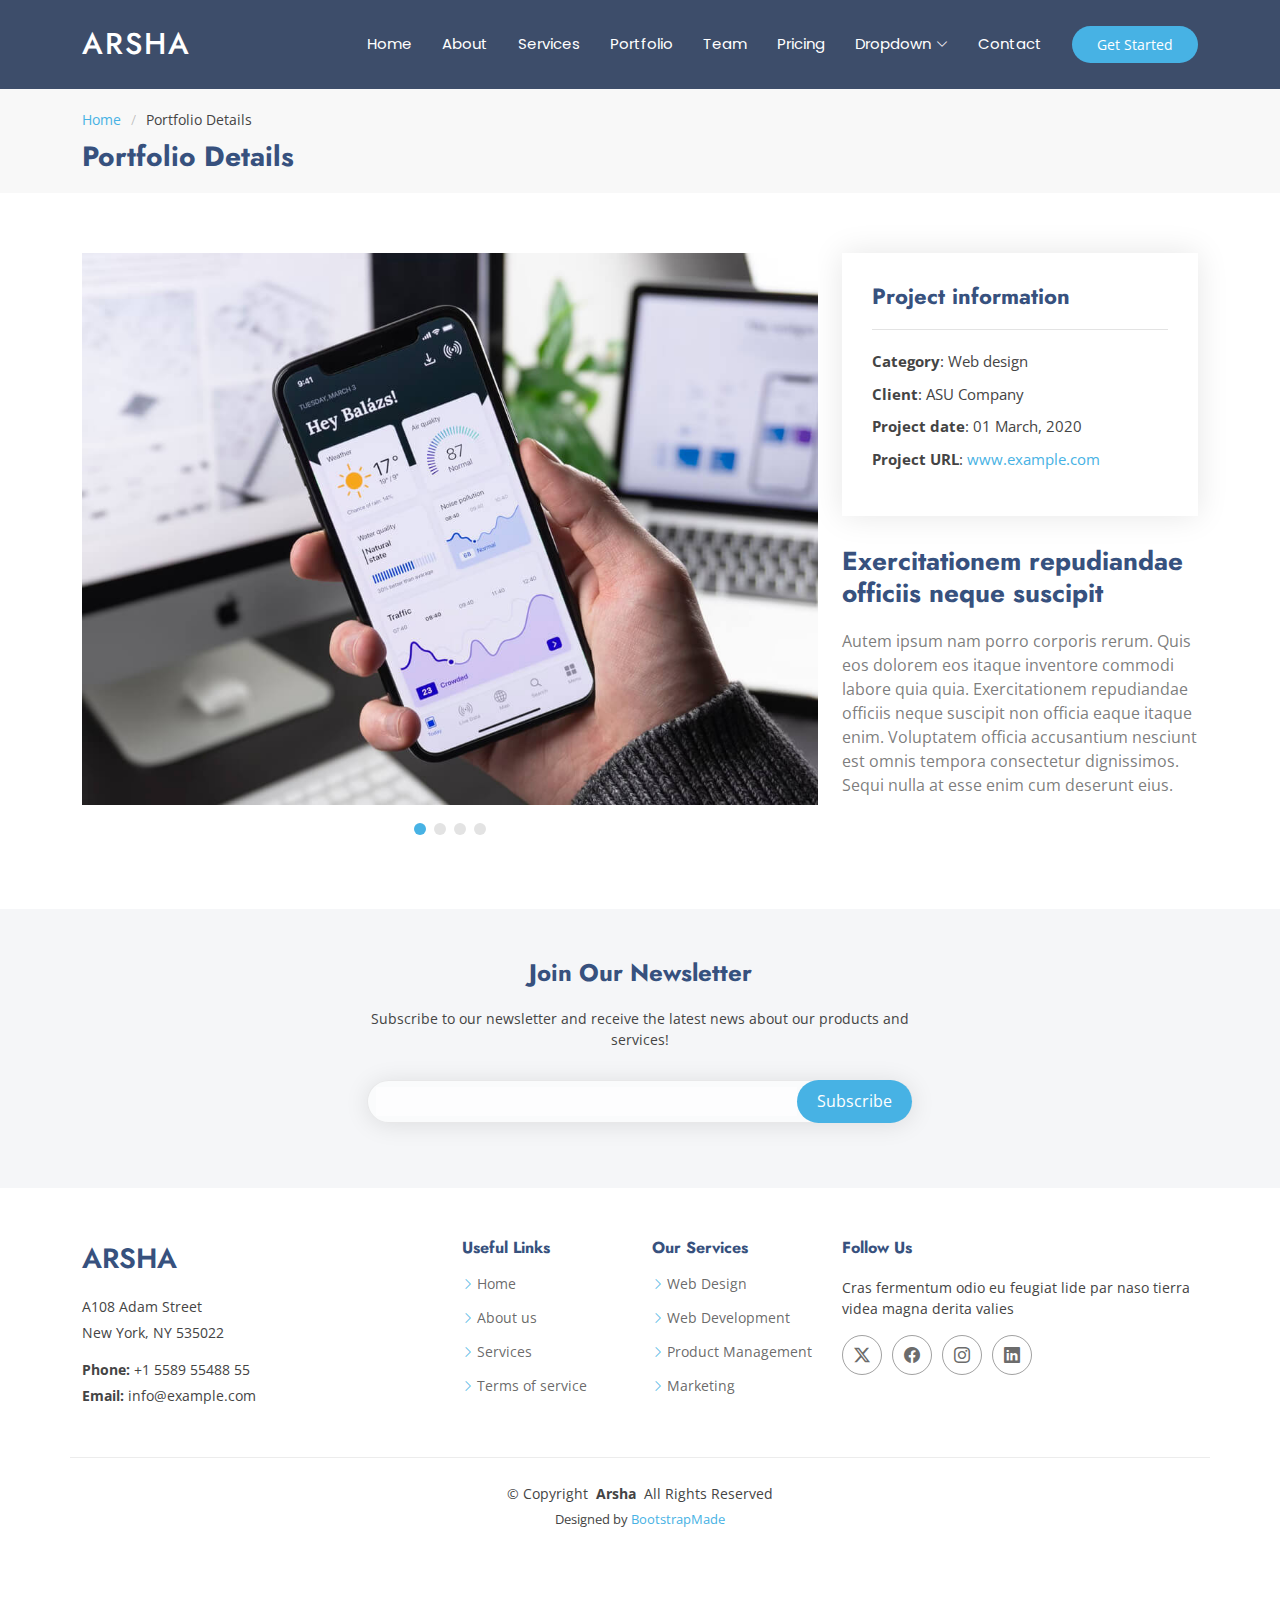
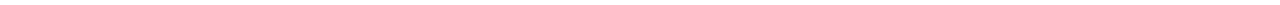
<file: portfolio-details.html>
<!DOCTYPE html>
<html lang="en">

<head>
  <meta charset="utf-8">
  <meta content="width=device-width, initial-scale=1.0" name="viewport">
  <title>Portfolio Details - Arsha Bootstrap Template</title>
  <meta name="description" content="">
  <meta name="keywords" content="">

  <!-- Favicons -->
  <link href="assets/img/favicon.png" rel="icon">
  <link href="assets/img/apple-touch-icon.png" rel="apple-touch-icon">

  <!-- Fonts -->
  <link href="https://fonts.googleapis.com" rel="preconnect">
  <link href="https://fonts.gstatic.com" rel="preconnect" crossorigin>
  <link href="https://fonts.googleapis.com/css2?family=Open+Sans:ital,wght@0,300;0,400;0,500;0,600;0,700;0,800;1,300;1,400;1,500;1,600;1,700;1,800&family=Poppins:ital,wght@0,100;0,200;0,300;0,400;0,500;0,600;0,700;0,800;0,900;1,100;1,200;1,300;1,400;1,500;1,600;1,700;1,800;1,900&family=Jost:ital,wght@0,100;0,200;0,300;0,400;0,500;0,600;0,700;0,800;0,900;1,100;1,200;1,300;1,400;1,500;1,600;1,700;1,800;1,900&display=swap" rel="stylesheet">

  <!-- Vendor CSS Files -->
  <link href="assets/vendor/bootstrap/css/bootstrap.min.css" rel="stylesheet">
  <link href="assets/vendor/bootstrap-icons/bootstrap-icons.css" rel="stylesheet">
  <link href="assets/vendor/aos/aos.css" rel="stylesheet">
  <link href="assets/vendor/glightbox/css/glightbox.min.css" rel="stylesheet">
  <link href="assets/vendor/swiper/swiper-bundle.min.css" rel="stylesheet">

  <!-- Main CSS File -->
  <link href="assets/css/main.css" rel="stylesheet">

  <!-- =======================================================
  * Template Name: Arsha
  * Template URL: https://bootstrapmade.com/arsha-free-bootstrap-html-template-corporate/
  * Updated: Aug 07 2024 with Bootstrap v5.3.3
  * Author: BootstrapMade.com
  * License: https://bootstrapmade.com/license/
  ======================================================== -->
</head>

<body class="portfolio-details-page">

  <header id="header" class="header d-flex align-items-center sticky-top">
    <div class="container-fluid container-xl position-relative d-flex align-items-center">

      <a href="index.html" class="logo d-flex align-items-center me-auto">
        <!-- Uncomment the line below if you also wish to use an image logo -->
        <!-- <img src="assets/img/logo.png" alt=""> -->
        <h1 class="sitename">Arsha</h1>
      </a>

      <nav id="navmenu" class="navmenu">
        <ul>
          <li><a href="#hero">Home</a></li>
          <li><a href="#about">About</a></li>
          <li><a href="#services">Services</a></li>
          <li><a href="#portfolio">Portfolio</a></li>
          <li><a href="#team">Team</a></li>
          <li><a href="#pricing">Pricing</a></li>
          <li class="dropdown"><a href="#"><span>Dropdown</span> <i class="bi bi-chevron-down toggle-dropdown"></i></a>
            <ul>
              <li><a href="#">Dropdown 1</a></li>
              <li class="dropdown"><a href="#"><span>Deep Dropdown</span> <i class="bi bi-chevron-down toggle-dropdown"></i></a>
                <ul>
                  <li><a href="#">Deep Dropdown 1</a></li>
                  <li><a href="#">Deep Dropdown 2</a></li>
                  <li><a href="#">Deep Dropdown 3</a></li>
                  <li><a href="#">Deep Dropdown 4</a></li>
                  <li><a href="#">Deep Dropdown 5</a></li>
                </ul>
              </li>
              <li><a href="#">Dropdown 2</a></li>
              <li><a href="#">Dropdown 3</a></li>
              <li><a href="#">Dropdown 4</a></li>
            </ul>
          </li>
          <li><a href="#contact">Contact</a></li>
        </ul>
        <i class="mobile-nav-toggle d-xl-none bi bi-list"></i>
      </nav>

      <a class="btn-getstarted" href="#about">Get Started</a>

    </div>
  </header>

  <main class="main">

    <!-- Page Title -->
    <div class="page-title" data-aos="fade">
      <div class="container">
        <nav class="breadcrumbs">
          <ol>
            <li><a href="index.html">Home</a></li>
            <li class="current">Portfolio Details</li>
          </ol>
        </nav>
        <h1>Portfolio Details</h1>
      </div>
    </div><!-- End Page Title -->

    <!-- Portfolio Details Section -->
    <section id="portfolio-details" class="portfolio-details section">

      <div class="container" data-aos="fade-up" data-aos-delay="100">

        <div class="row gy-4">

          <div class="col-lg-8">
            <div class="portfolio-details-slider swiper init-swiper">

              <script type="application/json" class="swiper-config">
                {
                  "loop": true,
                  "speed": 600,
                  "autoplay": {
                    "delay": 5000
                  },
                  "slidesPerView": "auto",
                  "pagination": {
                    "el": ".swiper-pagination",
                    "type": "bullets",
                    "clickable": true
                  }
                }
              </script>

              <div class="swiper-wrapper align-items-center">

                <div class="swiper-slide">
                  <img src="assets/img/portfolio/app-1.jpg" alt="">
                </div>

                <div class="swiper-slide">
                  <img src="assets/img/portfolio/product-1.jpg" alt="">
                </div>

                <div class="swiper-slide">
                  <img src="assets/img/portfolio/branding-1.jpg" alt="">
                </div>

                <div class="swiper-slide">
                  <img src="assets/img/portfolio/books-1.jpg" alt="">
                </div>

              </div>
              <div class="swiper-pagination"></div>
            </div>
          </div>

          <div class="col-lg-4">
            <div class="portfolio-info" data-aos="fade-up" data-aos-delay="200">
              <h3>Project information</h3>
              <ul>
                <li><strong>Category</strong>: Web design</li>
                <li><strong>Client</strong>: ASU Company</li>
                <li><strong>Project date</strong>: 01 March, 2020</li>
                <li><strong>Project URL</strong>: <a href="#">www.example.com</a></li>
              </ul>
            </div>
            <div class="portfolio-description" data-aos="fade-up" data-aos-delay="300">
              <h2>Exercitationem repudiandae officiis neque suscipit</h2>
              <p>
                Autem ipsum nam porro corporis rerum. Quis eos dolorem eos itaque inventore commodi labore quia quia. Exercitationem repudiandae officiis neque suscipit non officia eaque itaque enim. Voluptatem officia accusantium nesciunt est omnis tempora consectetur dignissimos. Sequi nulla at esse enim cum deserunt eius.
              </p>
            </div>
          </div>

        </div>

      </div>

    </section><!-- /Portfolio Details Section -->

  </main>

  <footer id="footer" class="footer">

    <div class="footer-newsletter">
      <div class="container">
        <div class="row justify-content-center text-center">
          <div class="col-lg-6">
            <h4>Join Our Newsletter</h4>
            <p>Subscribe to our newsletter and receive the latest news about our products and services!</p>
            <form action="forms/newsletter.php" method="post" class="php-email-form">
              <div class="newsletter-form"><input type="email" name="email"><input type="submit" value="Subscribe"></div>
              <div class="loading">Loading</div>
              <div class="error-message"></div>
              <div class="sent-message">Your subscription request has been sent. Thank you!</div>
            </form>
          </div>
        </div>
      </div>
    </div>

    <div class="container footer-top">
      <div class="row gy-4">
        <div class="col-lg-4 col-md-6 footer-about">
          <a href="index.html" class="d-flex align-items-center">
            <span class="sitename">Arsha</span>
          </a>
          <div class="footer-contact pt-3">
            <p>A108 Adam Street</p>
            <p>New York, NY 535022</p>
            <p class="mt-3"><strong>Phone:</strong> <span>+1 5589 55488 55</span></p>
            <p><strong>Email:</strong> <span>info@example.com</span></p>
          </div>
        </div>

        <div class="col-lg-2 col-md-3 footer-links">
          <h4>Useful Links</h4>
          <ul>
            <li><i class="bi bi-chevron-right"></i> <a href="#">Home</a></li>
            <li><i class="bi bi-chevron-right"></i> <a href="#">About us</a></li>
            <li><i class="bi bi-chevron-right"></i> <a href="#">Services</a></li>
            <li><i class="bi bi-chevron-right"></i> <a href="#">Terms of service</a></li>
          </ul>
        </div>

        <div class="col-lg-2 col-md-3 footer-links">
          <h4>Our Services</h4>
          <ul>
            <li><i class="bi bi-chevron-right"></i> <a href="#">Web Design</a></li>
            <li><i class="bi bi-chevron-right"></i> <a href="#">Web Development</a></li>
            <li><i class="bi bi-chevron-right"></i> <a href="#">Product Management</a></li>
            <li><i class="bi bi-chevron-right"></i> <a href="#">Marketing</a></li>
          </ul>
        </div>

        <div class="col-lg-4 col-md-12">
          <h4>Follow Us</h4>
          <p>Cras fermentum odio eu feugiat lide par naso tierra videa magna derita valies</p>
          <div class="social-links d-flex">
            <a href=""><i class="bi bi-twitter-x"></i></a>
            <a href=""><i class="bi bi-facebook"></i></a>
            <a href=""><i class="bi bi-instagram"></i></a>
            <a href=""><i class="bi bi-linkedin"></i></a>
          </div>
        </div>

      </div>
    </div>

    <div class="container copyright text-center mt-4">
      <p>© <span>Copyright</span> <strong class="px-1 sitename">Arsha</strong> <span>All Rights Reserved</span></p>
      <div class="credits">
        <!-- All the links in the footer should remain intact. -->
        <!-- You can delete the links only if you've purchased the pro version. -->
        <!-- Licensing information: https://bootstrapmade.com/license/ -->
        <!-- Purchase the pro version with working PHP/AJAX contact form: [buy-url] -->
        Designed by <a href="https://bootstrapmade.com/">BootstrapMade</a>
      </div>
    </div>

  </footer>

  <!-- Scroll Top -->
  <a href="#" id="scroll-top" class="scroll-top d-flex align-items-center justify-content-center"><i class="bi bi-arrow-up-short"></i></a>

  <!-- Preloader -->
  <div id="preloader"></div>

  <!-- Vendor JS Files -->
  <script src="assets/vendor/bootstrap/js/bootstrap.bundle.min.js"></script>
  <script src="assets/vendor/php-email-form/validate.js"></script>
  <script src="assets/vendor/aos/aos.js"></script>
  <script src="assets/vendor/glightbox/js/glightbox.min.js"></script>
  <script src="assets/vendor/swiper/swiper-bundle.min.js"></script>
  <script src="assets/vendor/waypoints/noframework.waypoints.js"></script>
  <script src="assets/vendor/imagesloaded/imagesloaded.pkgd.min.js"></script>
  <script src="assets/vendor/isotope-layout/isotope.pkgd.min.js"></script>

  <!-- Main JS File -->
  <script src="assets/js/main.js"></script>

</body>

</html>
</file>
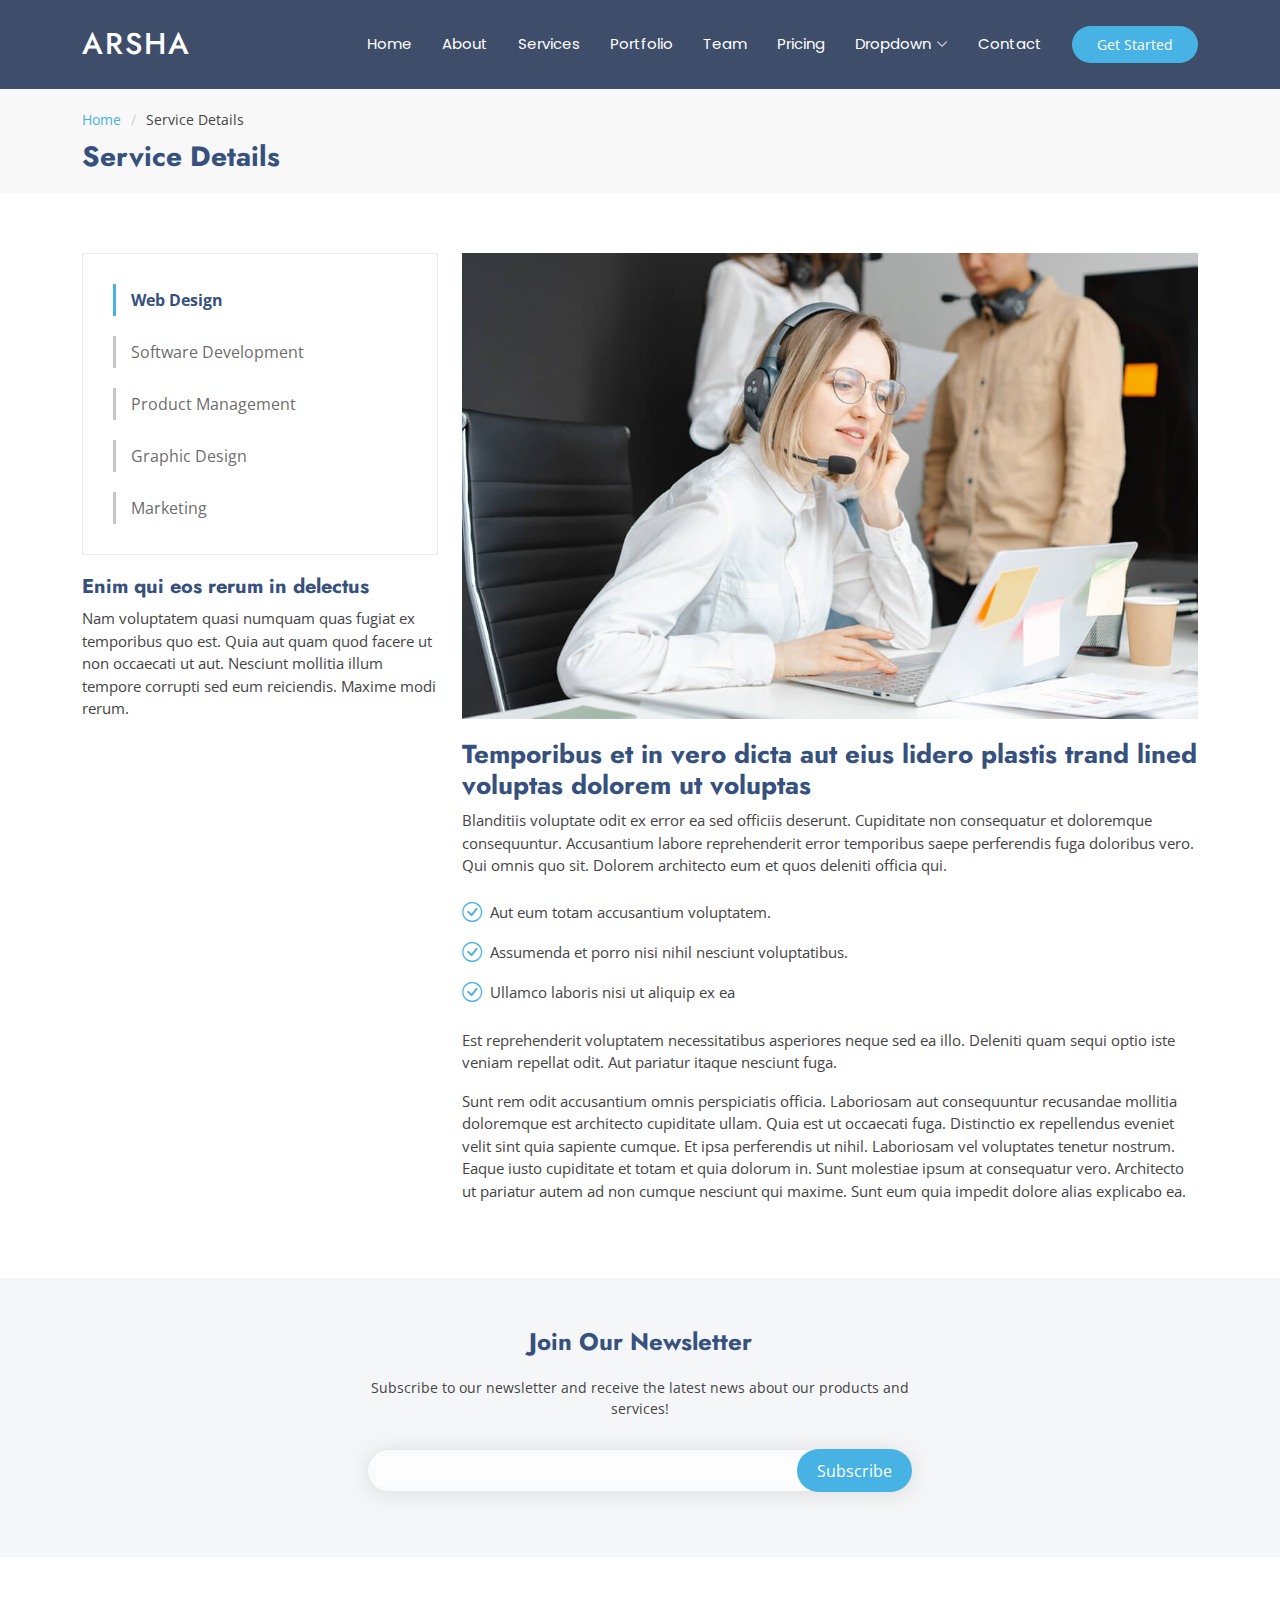
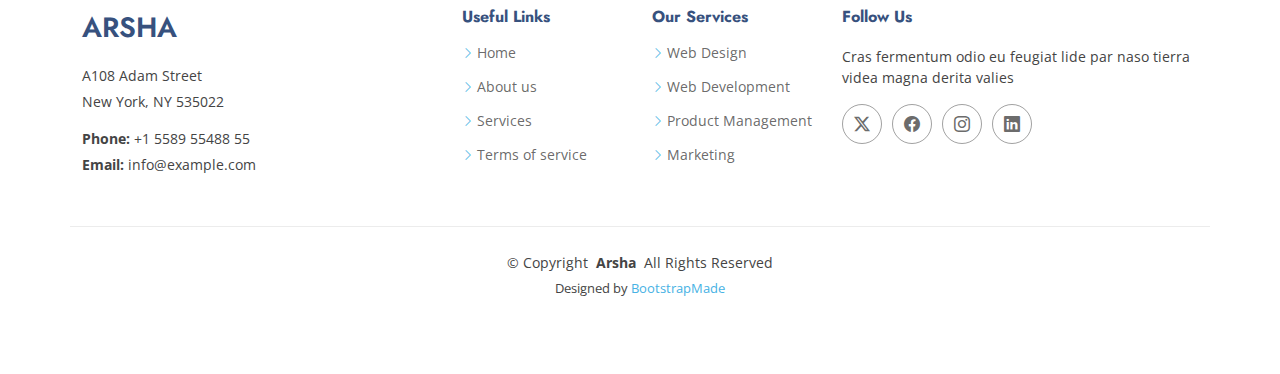
<file: service-details.html>
<!DOCTYPE html>
<html lang="en">

<head>
  <meta charset="utf-8">
  <meta content="width=device-width, initial-scale=1.0" name="viewport">
  <title>Service Details - Arsha Bootstrap Template</title>
  <meta name="description" content="">
  <meta name="keywords" content="">

  <!-- Favicons -->
  <link href="assets/img/favicon.png" rel="icon">
  <link href="assets/img/apple-touch-icon.png" rel="apple-touch-icon">

  <!-- Fonts -->
  <link href="https://fonts.googleapis.com" rel="preconnect">
  <link href="https://fonts.gstatic.com" rel="preconnect" crossorigin>
  <link href="https://fonts.googleapis.com/css2?family=Open+Sans:ital,wght@0,300;0,400;0,500;0,600;0,700;0,800;1,300;1,400;1,500;1,600;1,700;1,800&family=Poppins:ital,wght@0,100;0,200;0,300;0,400;0,500;0,600;0,700;0,800;0,900;1,100;1,200;1,300;1,400;1,500;1,600;1,700;1,800;1,900&family=Jost:ital,wght@0,100;0,200;0,300;0,400;0,500;0,600;0,700;0,800;0,900;1,100;1,200;1,300;1,400;1,500;1,600;1,700;1,800;1,900&display=swap" rel="stylesheet">

  <!-- Vendor CSS Files -->
  <link href="assets/vendor/bootstrap/css/bootstrap.min.css" rel="stylesheet">
  <link href="assets/vendor/bootstrap-icons/bootstrap-icons.css" rel="stylesheet">
  <link href="assets/vendor/aos/aos.css" rel="stylesheet">
  <link href="assets/vendor/glightbox/css/glightbox.min.css" rel="stylesheet">
  <link href="assets/vendor/swiper/swiper-bundle.min.css" rel="stylesheet">

  <!-- Main CSS File -->
  <link href="assets/css/main.css" rel="stylesheet">

  <!-- =======================================================
  * Template Name: Arsha
  * Template URL: https://bootstrapmade.com/arsha-free-bootstrap-html-template-corporate/
  * Updated: Aug 07 2024 with Bootstrap v5.3.3
  * Author: BootstrapMade.com
  * License: https://bootstrapmade.com/license/
  ======================================================== -->
</head>

<body class="service-details-page">

  <header id="header" class="header d-flex align-items-center sticky-top">
    <div class="container-fluid container-xl position-relative d-flex align-items-center">

      <a href="index.html" class="logo d-flex align-items-center me-auto">
        <!-- Uncomment the line below if you also wish to use an image logo -->
        <!-- <img src="assets/img/logo.png" alt=""> -->
        <h1 class="sitename">Arsha</h1>
      </a>

      <nav id="navmenu" class="navmenu">
        <ul>
          <li><a href="#hero">Home</a></li>
          <li><a href="#about">About</a></li>
          <li><a href="#services">Services</a></li>
          <li><a href="#portfolio">Portfolio</a></li>
          <li><a href="#team">Team</a></li>
          <li><a href="#pricing">Pricing</a></li>
          <li class="dropdown"><a href="#"><span>Dropdown</span> <i class="bi bi-chevron-down toggle-dropdown"></i></a>
            <ul>
              <li><a href="#">Dropdown 1</a></li>
              <li class="dropdown"><a href="#"><span>Deep Dropdown</span> <i class="bi bi-chevron-down toggle-dropdown"></i></a>
                <ul>
                  <li><a href="#">Deep Dropdown 1</a></li>
                  <li><a href="#">Deep Dropdown 2</a></li>
                  <li><a href="#">Deep Dropdown 3</a></li>
                  <li><a href="#">Deep Dropdown 4</a></li>
                  <li><a href="#">Deep Dropdown 5</a></li>
                </ul>
              </li>
              <li><a href="#">Dropdown 2</a></li>
              <li><a href="#">Dropdown 3</a></li>
              <li><a href="#">Dropdown 4</a></li>
            </ul>
          </li>
          <li><a href="#contact">Contact</a></li>
        </ul>
        <i class="mobile-nav-toggle d-xl-none bi bi-list"></i>
      </nav>

      <a class="btn-getstarted" href="#about">Get Started</a>

    </div>
  </header>

  <main class="main">

    <!-- Page Title -->
    <div class="page-title" data-aos="fade">
      <div class="container">
        <nav class="breadcrumbs">
          <ol>
            <li><a href="index.html">Home</a></li>
            <li class="current">Service Details</li>
          </ol>
        </nav>
        <h1>Service Details</h1>
      </div>
    </div><!-- End Page Title -->

    <!-- Service Details Section -->
    <section id="service-details" class="service-details section">

      <div class="container">

        <div class="row gy-4">

          <div class="col-lg-4" data-aos="fade-up" data-aos-delay="100">
            <div class="services-list">
              <a href="#" class="active">Web Design</a>
              <a href="#">Software Development</a>
              <a href="#">Product Management</a>
              <a href="#">Graphic Design</a>
              <a href="#">Marketing</a>
            </div>

            <h4>Enim qui eos rerum in delectus</h4>
            <p>Nam voluptatem quasi numquam quas fugiat ex temporibus quo est. Quia aut quam quod facere ut non occaecati ut aut. Nesciunt mollitia illum tempore corrupti sed eum reiciendis. Maxime modi rerum.</p>
          </div>

          <div class="col-lg-8" data-aos="fade-up" data-aos-delay="200">
            <img src="assets/img/services.jpg" alt="" class="img-fluid services-img">
            <h3>Temporibus et in vero dicta aut eius lidero plastis trand lined voluptas dolorem ut voluptas</h3>
            <p>
              Blanditiis voluptate odit ex error ea sed officiis deserunt. Cupiditate non consequatur et doloremque consequuntur. Accusantium labore reprehenderit error temporibus saepe perferendis fuga doloribus vero. Qui omnis quo sit. Dolorem architecto eum et quos deleniti officia qui.
            </p>
            <ul>
              <li><i class="bi bi-check-circle"></i> <span>Aut eum totam accusantium voluptatem.</span></li>
              <li><i class="bi bi-check-circle"></i> <span>Assumenda et porro nisi nihil nesciunt voluptatibus.</span></li>
              <li><i class="bi bi-check-circle"></i> <span>Ullamco laboris nisi ut aliquip ex ea</span></li>
            </ul>
            <p>
              Est reprehenderit voluptatem necessitatibus asperiores neque sed ea illo. Deleniti quam sequi optio iste veniam repellat odit. Aut pariatur itaque nesciunt fuga.
            </p>
            <p>
              Sunt rem odit accusantium omnis perspiciatis officia. Laboriosam aut consequuntur recusandae mollitia doloremque est architecto cupiditate ullam. Quia est ut occaecati fuga. Distinctio ex repellendus eveniet velit sint quia sapiente cumque. Et ipsa perferendis ut nihil. Laboriosam vel voluptates tenetur nostrum. Eaque iusto cupiditate et totam et quia dolorum in. Sunt molestiae ipsum at consequatur vero. Architecto ut pariatur autem ad non cumque nesciunt qui maxime. Sunt eum quia impedit dolore alias explicabo ea.
            </p>
          </div>

        </div>

      </div>

    </section><!-- /Service Details Section -->

  </main>

  <footer id="footer" class="footer">

    <div class="footer-newsletter">
      <div class="container">
        <div class="row justify-content-center text-center">
          <div class="col-lg-6">
            <h4>Join Our Newsletter</h4>
            <p>Subscribe to our newsletter and receive the latest news about our products and services!</p>
            <form action="forms/newsletter.php" method="post" class="php-email-form">
              <div class="newsletter-form"><input type="email" name="email"><input type="submit" value="Subscribe"></div>
              <div class="loading">Loading</div>
              <div class="error-message"></div>
              <div class="sent-message">Your subscription request has been sent. Thank you!</div>
            </form>
          </div>
        </div>
      </div>
    </div>

    <div class="container footer-top">
      <div class="row gy-4">
        <div class="col-lg-4 col-md-6 footer-about">
          <a href="index.html" class="d-flex align-items-center">
            <span class="sitename">Arsha</span>
          </a>
          <div class="footer-contact pt-3">
            <p>A108 Adam Street</p>
            <p>New York, NY 535022</p>
            <p class="mt-3"><strong>Phone:</strong> <span>+1 5589 55488 55</span></p>
            <p><strong>Email:</strong> <span>info@example.com</span></p>
          </div>
        </div>

        <div class="col-lg-2 col-md-3 footer-links">
          <h4>Useful Links</h4>
          <ul>
            <li><i class="bi bi-chevron-right"></i> <a href="#">Home</a></li>
            <li><i class="bi bi-chevron-right"></i> <a href="#">About us</a></li>
            <li><i class="bi bi-chevron-right"></i> <a href="#">Services</a></li>
            <li><i class="bi bi-chevron-right"></i> <a href="#">Terms of service</a></li>
          </ul>
        </div>

        <div class="col-lg-2 col-md-3 footer-links">
          <h4>Our Services</h4>
          <ul>
            <li><i class="bi bi-chevron-right"></i> <a href="#">Web Design</a></li>
            <li><i class="bi bi-chevron-right"></i> <a href="#">Web Development</a></li>
            <li><i class="bi bi-chevron-right"></i> <a href="#">Product Management</a></li>
            <li><i class="bi bi-chevron-right"></i> <a href="#">Marketing</a></li>
          </ul>
        </div>

        <div class="col-lg-4 col-md-12">
          <h4>Follow Us</h4>
          <p>Cras fermentum odio eu feugiat lide par naso tierra videa magna derita valies</p>
          <div class="social-links d-flex">
            <a href=""><i class="bi bi-twitter-x"></i></a>
            <a href=""><i class="bi bi-facebook"></i></a>
            <a href=""><i class="bi bi-instagram"></i></a>
            <a href=""><i class="bi bi-linkedin"></i></a>
          </div>
        </div>

      </div>
    </div>

    <div class="container copyright text-center mt-4">
      <p>© <span>Copyright</span> <strong class="px-1 sitename">Arsha</strong> <span>All Rights Reserved</span></p>
      <div class="credits">
        <!-- All the links in the footer should remain intact. -->
        <!-- You can delete the links only if you've purchased the pro version. -->
        <!-- Licensing information: https://bootstrapmade.com/license/ -->
        <!-- Purchase the pro version with working PHP/AJAX contact form: [buy-url] -->
        Designed by <a href="https://bootstrapmade.com/">BootstrapMade</a>
      </div>
    </div>

  </footer>

  <!-- Scroll Top -->
  <a href="#" id="scroll-top" class="scroll-top d-flex align-items-center justify-content-center"><i class="bi bi-arrow-up-short"></i></a>

  <!-- Preloader -->
  <div id="preloader"></div>

  <!-- Vendor JS Files -->
  <script src="assets/vendor/bootstrap/js/bootstrap.bundle.min.js"></script>
  <script src="assets/vendor/php-email-form/validate.js"></script>
  <script src="assets/vendor/aos/aos.js"></script>
  <script src="assets/vendor/glightbox/js/glightbox.min.js"></script>
  <script src="assets/vendor/swiper/swiper-bundle.min.js"></script>
  <script src="assets/vendor/waypoints/noframework.waypoints.js"></script>
  <script src="assets/vendor/imagesloaded/imagesloaded.pkgd.min.js"></script>
  <script src="assets/vendor/isotope-layout/isotope.pkgd.min.js"></script>

  <!-- Main JS File -->
  <script src="assets/js/main.js"></script>

</body>

</html>
</file>
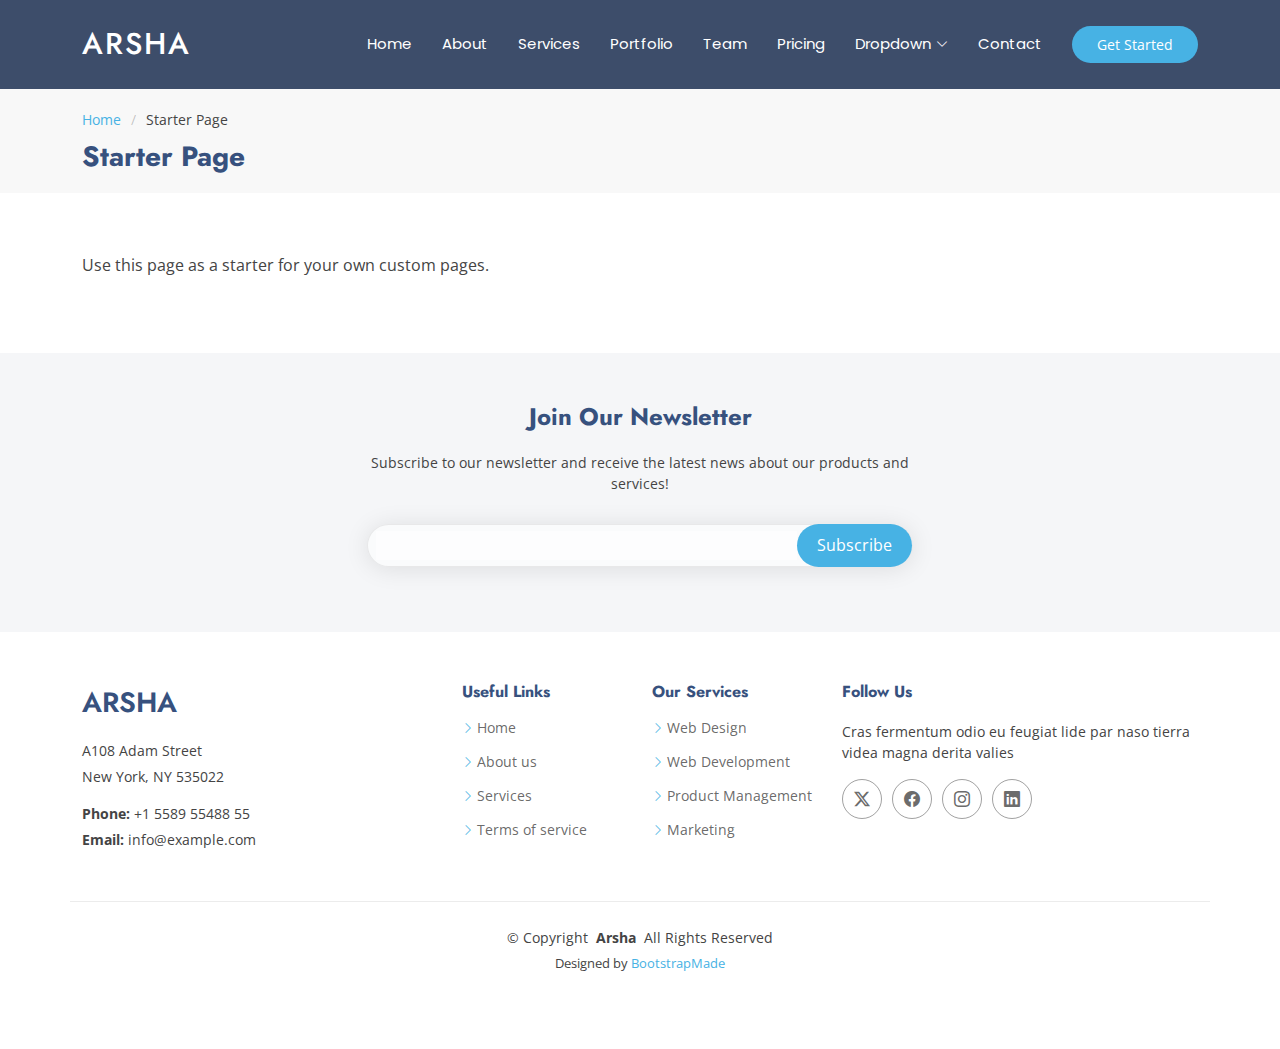
<file: starter-page.html>
<!DOCTYPE html>
<html lang="en">

<head>
  <meta charset="utf-8">
  <meta content="width=device-width, initial-scale=1.0" name="viewport">
  <title>Starter Page - Arsha Bootstrap Template</title>
  <meta name="description" content="">
  <meta name="keywords" content="">

  <!-- Favicons -->
  <link href="assets/img/favicon.png" rel="icon">
  <link href="assets/img/apple-touch-icon.png" rel="apple-touch-icon">

  <!-- Fonts -->
  <link href="https://fonts.googleapis.com" rel="preconnect">
  <link href="https://fonts.gstatic.com" rel="preconnect" crossorigin>
  <link href="https://fonts.googleapis.com/css2?family=Open+Sans:ital,wght@0,300;0,400;0,500;0,600;0,700;0,800;1,300;1,400;1,500;1,600;1,700;1,800&family=Poppins:ital,wght@0,100;0,200;0,300;0,400;0,500;0,600;0,700;0,800;0,900;1,100;1,200;1,300;1,400;1,500;1,600;1,700;1,800;1,900&family=Jost:ital,wght@0,100;0,200;0,300;0,400;0,500;0,600;0,700;0,800;0,900;1,100;1,200;1,300;1,400;1,500;1,600;1,700;1,800;1,900&display=swap" rel="stylesheet">

  <!-- Vendor CSS Files -->
  <link href="assets/vendor/bootstrap/css/bootstrap.min.css" rel="stylesheet">
  <link href="assets/vendor/bootstrap-icons/bootstrap-icons.css" rel="stylesheet">
  <link href="assets/vendor/aos/aos.css" rel="stylesheet">
  <link href="assets/vendor/glightbox/css/glightbox.min.css" rel="stylesheet">
  <link href="assets/vendor/swiper/swiper-bundle.min.css" rel="stylesheet">

  <!-- Main CSS File -->
  <link href="assets/css/main.css" rel="stylesheet">

  <!-- =======================================================
  * Template Name: Arsha
  * Template URL: https://bootstrapmade.com/arsha-free-bootstrap-html-template-corporate/
  * Updated: Aug 07 2024 with Bootstrap v5.3.3
  * Author: BootstrapMade.com
  * License: https://bootstrapmade.com/license/
  ======================================================== -->
</head>

<body class="starter-page-page">

  <header id="header" class="header d-flex align-items-center sticky-top">
    <div class="container-fluid container-xl position-relative d-flex align-items-center">

      <a href="index.html" class="logo d-flex align-items-center me-auto">
        <!-- Uncomment the line below if you also wish to use an image logo -->
        <!-- <img src="assets/img/logo.png" alt=""> -->
        <h1 class="sitename">Arsha</h1>
      </a>

      <nav id="navmenu" class="navmenu">
        <ul>
          <li><a href="#hero">Home</a></li>
          <li><a href="#about">About</a></li>
          <li><a href="#services">Services</a></li>
          <li><a href="#portfolio">Portfolio</a></li>
          <li><a href="#team">Team</a></li>
          <li><a href="#pricing">Pricing</a></li>
          <li class="dropdown"><a href="#"><span>Dropdown</span> <i class="bi bi-chevron-down toggle-dropdown"></i></a>
            <ul>
              <li><a href="#">Dropdown 1</a></li>
              <li class="dropdown"><a href="#"><span>Deep Dropdown</span> <i class="bi bi-chevron-down toggle-dropdown"></i></a>
                <ul>
                  <li><a href="#">Deep Dropdown 1</a></li>
                  <li><a href="#">Deep Dropdown 2</a></li>
                  <li><a href="#">Deep Dropdown 3</a></li>
                  <li><a href="#">Deep Dropdown 4</a></li>
                  <li><a href="#">Deep Dropdown 5</a></li>
                </ul>
              </li>
              <li><a href="#">Dropdown 2</a></li>
              <li><a href="#">Dropdown 3</a></li>
              <li><a href="#">Dropdown 4</a></li>
            </ul>
          </li>
          <li><a href="#contact">Contact</a></li>
        </ul>
        <i class="mobile-nav-toggle d-xl-none bi bi-list"></i>
      </nav>

      <a class="btn-getstarted" href="#about">Get Started</a>

    </div>
  </header>

  <main class="main">

    <!-- Page Title -->
    <div class="page-title" data-aos="fade">
      <div class="container">
        <nav class="breadcrumbs">
          <ol>
            <li><a href="index.html">Home</a></li>
            <li class="current">Starter Page</li>
          </ol>
        </nav>
        <h1>Starter Page</h1>
      </div>
    </div><!-- End Page Title -->

    <!-- Starter Section Section -->
    <section id="starter-section" class="starter-section section">

      <div class="container" data-aos="fade-up">
        <p>Use this page as a starter for your own custom pages.</p>
      </div>

    </section><!-- /Starter Section Section -->

  </main>

  <footer id="footer" class="footer">

    <div class="footer-newsletter">
      <div class="container">
        <div class="row justify-content-center text-center">
          <div class="col-lg-6">
            <h4>Join Our Newsletter</h4>
            <p>Subscribe to our newsletter and receive the latest news about our products and services!</p>
            <form action="forms/newsletter.php" method="post" class="php-email-form">
              <div class="newsletter-form"><input type="email" name="email"><input type="submit" value="Subscribe"></div>
              <div class="loading">Loading</div>
              <div class="error-message"></div>
              <div class="sent-message">Your subscription request has been sent. Thank you!</div>
            </form>
          </div>
        </div>
      </div>
    </div>

    <div class="container footer-top">
      <div class="row gy-4">
        <div class="col-lg-4 col-md-6 footer-about">
          <a href="index.html" class="d-flex align-items-center">
            <span class="sitename">Arsha</span>
          </a>
          <div class="footer-contact pt-3">
            <p>A108 Adam Street</p>
            <p>New York, NY 535022</p>
            <p class="mt-3"><strong>Phone:</strong> <span>+1 5589 55488 55</span></p>
            <p><strong>Email:</strong> <span>info@example.com</span></p>
          </div>
        </div>

        <div class="col-lg-2 col-md-3 footer-links">
          <h4>Useful Links</h4>
          <ul>
            <li><i class="bi bi-chevron-right"></i> <a href="#">Home</a></li>
            <li><i class="bi bi-chevron-right"></i> <a href="#">About us</a></li>
            <li><i class="bi bi-chevron-right"></i> <a href="#">Services</a></li>
            <li><i class="bi bi-chevron-right"></i> <a href="#">Terms of service</a></li>
          </ul>
        </div>

        <div class="col-lg-2 col-md-3 footer-links">
          <h4>Our Services</h4>
          <ul>
            <li><i class="bi bi-chevron-right"></i> <a href="#">Web Design</a></li>
            <li><i class="bi bi-chevron-right"></i> <a href="#">Web Development</a></li>
            <li><i class="bi bi-chevron-right"></i> <a href="#">Product Management</a></li>
            <li><i class="bi bi-chevron-right"></i> <a href="#">Marketing</a></li>
          </ul>
        </div>

        <div class="col-lg-4 col-md-12">
          <h4>Follow Us</h4>
          <p>Cras fermentum odio eu feugiat lide par naso tierra videa magna derita valies</p>
          <div class="social-links d-flex">
            <a href=""><i class="bi bi-twitter-x"></i></a>
            <a href=""><i class="bi bi-facebook"></i></a>
            <a href=""><i class="bi bi-instagram"></i></a>
            <a href=""><i class="bi bi-linkedin"></i></a>
          </div>
        </div>

      </div>
    </div>

    <div class="container copyright text-center mt-4">
      <p>© <span>Copyright</span> <strong class="px-1 sitename">Arsha</strong> <span>All Rights Reserved</span></p>
      <div class="credits">
        <!-- All the links in the footer should remain intact. -->
        <!-- You can delete the links only if you've purchased the pro version. -->
        <!-- Licensing information: https://bootstrapmade.com/license/ -->
        <!-- Purchase the pro version with working PHP/AJAX contact form: [buy-url] -->
        Designed by <a href="https://bootstrapmade.com/">BootstrapMade</a>
      </div>
    </div>

  </footer>

  <!-- Scroll Top -->
  <a href="#" id="scroll-top" class="scroll-top d-flex align-items-center justify-content-center"><i class="bi bi-arrow-up-short"></i></a>

  <!-- Preloader -->
  <div id="preloader"></div>

  <!-- Vendor JS Files -->
  <script src="assets/vendor/bootstrap/js/bootstrap.bundle.min.js"></script>
  <script src="assets/vendor/php-email-form/validate.js"></script>
  <script src="assets/vendor/aos/aos.js"></script>
  <script src="assets/vendor/glightbox/js/glightbox.min.js"></script>
  <script src="assets/vendor/swiper/swiper-bundle.min.js"></script>
  <script src="assets/vendor/waypoints/noframework.waypoints.js"></script>
  <script src="assets/vendor/imagesloaded/imagesloaded.pkgd.min.js"></script>
  <script src="assets/vendor/isotope-layout/isotope.pkgd.min.js"></script>

  <!-- Main JS File -->
  <script src="assets/js/main.js"></script>

</body>

</html>
</file>
<file: assets/css/main.css>
/**
* Template Name: Arsha
* Template URL: https://bootstrapmade.com/arsha-free-bootstrap-html-template-corporate/
* Updated: Aug 07 2024 with Bootstrap v5.3.3
* Author: BootstrapMade.com
* License: https://bootstrapmade.com/license/
*/

/*--------------------------------------------------------------
# Font & Color Variables
# Help: https://bootstrapmade.com/color-system/
--------------------------------------------------------------*/
/* Fonts */
:root {
  --default-font: "Open Sans",  system-ui, -apple-system, "Segoe UI", Roboto, "Helvetica Neue", Arial, "Noto Sans", "Liberation Sans", sans-serif, "Apple Color Emoji", "Segoe UI Emoji", "Segoe UI Symbol", "Noto Color Emoji";
  --heading-font: "Jost",  sans-serif;
  --nav-font: "Poppins",  sans-serif;
}

/* Global Colors - The following color variables are used throughout the website. Updating them here will change the color scheme of the entire website */
:root { 
  --background-color: #ffffff; /* Background color for the entire website, including individual sections */
  --default-color: #444444; /* Default color used for the majority of the text content across the entire website */
  --heading-color: #37517e; /* Color for headings, subheadings and title throughout the website */
  --accent-color: #47b2e4; /* Accent color that represents your brand on the website. It's used for buttons, links, and other elements that need to stand out */
  --surface-color: #ffffff; /* The surface color is used as a background of boxed elements within sections, such as cards, icon boxes, or other elements that require a visual separation from the global background. */
  --contrast-color: #ffffff; /* Contrast color for text, ensuring readability against backgrounds of accent, heading, or default colors. */
}

/* Nav Menu Colors - The following color variables are used specifically for the navigation menu. They are separate from the global colors to allow for more customization options */
:root {
  --nav-color: #ffffff;  /* The default color of the main navmenu links */
  --nav-hover-color: #47b2e4; /* Applied to main navmenu links when they are hovered over or active */
  --nav-mobile-background-color: #ffffff; /* Used as the background color for mobile navigation menu */
  --nav-dropdown-background-color: #ffffff; /* Used as the background color for dropdown items that appear when hovering over primary navigation items */
  --nav-dropdown-color: #444444; /* Used for navigation links of the dropdown items in the navigation menu. */
  --nav-dropdown-hover-color: #47b2e4; /* Similar to --nav-hover-color, this color is applied to dropdown navigation links when they are hovered over. */
}

/* Color Presets - These classes override global colors when applied to any section or element, providing reuse of the sam color scheme. */

.light-background {
  --background-color: #f5f6f8;
  --surface-color: #ffffff;
}

.dark-background {
  --background-color: #37517e;
  --default-color: #ffffff;
  --heading-color: #ffffff;
  --surface-color: #4668a2;
  --contrast-color: #ffffff;
}

/* Smooth scroll */
:root {
  scroll-behavior: smooth;
}

/*--------------------------------------------------------------
# General Styling & Shared Classes
--------------------------------------------------------------*/
body {
  color: var(--default-color);
  background-color: var(--background-color);
  font-family: var(--default-font);
}

a {
  color: var(--accent-color);
  text-decoration: none;
  transition: 0.3s;
}

a:hover {
  color: color-mix(in srgb, var(--accent-color), transparent 25%);
  text-decoration: none;
}

h1,
h2,
h3,
h4,
h5,
h6 {
  color: var(--heading-color);
  font-family: var(--heading-font);
}

/* PHP Email Form Messages
------------------------------*/
.php-email-form .error-message {
  display: none;
  background: #df1529;
  color: #ffffff;
  text-align: left;
  padding: 15px;
  margin-bottom: 24px;
  font-weight: 600;
}

.php-email-form .sent-message {
  display: none;
  color: #ffffff;
  background: #059652;
  text-align: center;
  padding: 15px;
  margin-bottom: 24px;
  font-weight: 600;
}

.php-email-form .loading {
  display: none;
  background: var(--surface-color);
  text-align: center;
  padding: 15px;
  margin-bottom: 24px;
}

.php-email-form .loading:before {
  content: "";
  display: inline-block;
  border-radius: 50%;
  width: 24px;
  height: 24px;
  margin: 0 10px -6px 0;
  border: 3px solid var(--accent-color);
  border-top-color: var(--surface-color);
  animation: php-email-form-loading 1s linear infinite;
}

@keyframes php-email-form-loading {
  0% {
    transform: rotate(0deg);
  }

  100% {
    transform: rotate(360deg);
  }
}

/*--------------------------------------------------------------
# Global Header
--------------------------------------------------------------*/
.header {
  --background-color: #3d4d6a;
  --heading-color: #ffffff;
  color: var(--default-color);
  background-color: var(--background-color);
  padding: 15px 0;
  transition: all 0.5s;
  z-index: 997;
}

.header .logo {
  line-height: 1;
}

.header .logo img {
  max-height: 36px;
  margin-right: 8px;
}

.header .logo h1 {
  font-size: 30px;
  margin: 0;
  font-weight: 500;
  color: var(--heading-color);
  letter-spacing: 2px;
  text-transform: uppercase;
}

.header .btn-getstarted,
.header .btn-getstarted:focus {
  color: var(--contrast-color);
  background: var(--accent-color);
  font-size: 14px;
  padding: 8px 25px;
  margin: 0 0 0 30px;
  border-radius: 50px;
  transition: 0.3s;
}

.header .btn-getstarted:hover,
.header .btn-getstarted:focus:hover {
  color: var(--contrast-color);
  background: color-mix(in srgb, var(--accent-color), transparent 15%);
}

@media (max-width: 1200px) {
  .header .logo {
    order: 1;
  }

  .header .btn-getstarted {
    order: 2;
    margin: 0 15px 0 0;
    padding: 6px 15px;
  }

  .header .navmenu {
    order: 3;
  }
}

/* Index Page Header
------------------------------*/
.index-page .header {
  --background-color: rgba(255, 255, 255, 0);
  --heading-color: #ffffff;
  --nav-color: #ffffff;
}

/* Index Page Header on Scroll
------------------------------*/
.index-page.scrolled .header {
  --background-color: rgba(40, 58, 90, 0.9);
}

/*--------------------------------------------------------------
# Navigation Menu
--------------------------------------------------------------*/
/* Desktop Navigation */
@media (min-width: 1200px) {
  .navmenu {
    padding: 0;
  }

  .navmenu ul {
    margin: 0;
    padding: 0;
    display: flex;
    list-style: none;
    align-items: center;
  }

  .navmenu li {
    position: relative;
  }

  .navmenu a,
  .navmenu a:focus {
    color: var(--nav-color);
    padding: 18px 15px;
    font-size: 15px;
    font-family: var(--nav-font);
    font-weight: 400;
    display: flex;
    align-items: center;
    justify-content: space-between;
    white-space: nowrap;
    transition: 0.3s;
  }

  .navmenu a i,
  .navmenu a:focus i {
    font-size: 12px;
    line-height: 0;
    margin-left: 5px;
    transition: 0.3s;
  }

  .navmenu li:last-child a {
    padding-right: 0;
  }

  .navmenu li:hover>a,
  .navmenu .active,
  .navmenu .active:focus {
    color: var(--nav-hover-color);
  }

  .navmenu .dropdown ul {
    margin: 0;
    padding: 10px 0;
    background: var(--nav-dropdown-background-color);
    display: block;
    position: absolute;
    visibility: hidden;
    left: 14px;
    top: 130%;
    opacity: 0;
    transition: 0.3s;
    border-radius: 4px;
    z-index: 99;
    box-shadow: 0px 0px 30px rgba(0, 0, 0, 0.1);
  }

  .navmenu .dropdown ul li {
    min-width: 200px;
  }

  .navmenu .dropdown ul a {
    padding: 10px 20px;
    font-size: 15px;
    text-transform: none;
    color: var(--nav-dropdown-color);
  }

  .navmenu .dropdown ul a i {
    font-size: 12px;
  }

  .navmenu .dropdown ul a:hover,
  .navmenu .dropdown ul .active:hover,
  .navmenu .dropdown ul li:hover>a {
    color: var(--nav-dropdown-hover-color);
  }

  .navmenu .dropdown:hover>ul {
    opacity: 1;
    top: 100%;
    visibility: visible;
  }

  .navmenu .dropdown .dropdown ul {
    top: 0;
    left: -90%;
    visibility: hidden;
  }

  .navmenu .dropdown .dropdown:hover>ul {
    opacity: 1;
    top: 0;
    left: -100%;
    visibility: visible;
  }

  .navmenu .megamenu {
    position: static;
  }

  .navmenu .megamenu ul {
    margin: 0;
    padding: 10px;
    background: var(--nav-dropdown-background-color);
    box-shadow: 0px 0px 20px rgba(0, 0, 0, 0.1);
    position: absolute;
    top: 130%;
    left: 0;
    right: 0;
    visibility: hidden;
    opacity: 0;
    display: flex;
    transition: 0.3s;
    border-radius: 4px;
    z-index: 99;
  }

  .navmenu .megamenu ul li {
    flex: 1;
  }

  .navmenu .megamenu ul li a,
  .navmenu .megamenu ul li:hover>a {
    padding: 10px 20px;
    font-size: 15px;
    color: var(--nav-dropdown-color);
  }

  .navmenu .megamenu ul li a:hover,
  .navmenu .megamenu ul li .active,
  .navmenu .megamenu ul li .active:hover {
    color: var(--nav-dropdown-hover-color);
  }

  .navmenu .megamenu:hover>ul {
    opacity: 1;
    top: 100%;
    visibility: visible;
  }

  .navmenu .dd-box-shadow {
    box-shadow: 0px 0px 30px rgba(0, 0, 0, 0.1);
  }
}

/* Mobile Navigation */
@media (max-width: 1199px) {
  .mobile-nav-toggle {
    color: var(--nav-color);
    font-size: 28px;
    line-height: 0;
    margin-right: 10px;
    cursor: pointer;
    transition: color 0.3s;
  }

  .navmenu {
    padding: 0;
    z-index: 9997;
  }

  .navmenu ul {
    display: none;
    list-style: none;
    position: absolute;
    inset: 60px 20px 20px 20px;
    padding: 10px 0;
    margin: 0;
    border-radius: 6px;
    background-color: var(--nav-mobile-background-color);
    overflow-y: auto;
    transition: 0.3s;
    z-index: 9998;
    box-shadow: 0px 0px 30px rgba(0, 0, 0, 0.1);
  }

  .navmenu a,
  .navmenu a:focus {
    color: var(--nav-dropdown-color);
    padding: 10px 20px;
    font-family: var(--nav-font);
    font-size: 17px;
    font-weight: 500;
    display: flex;
    align-items: center;
    justify-content: space-between;
    white-space: nowrap;
    transition: 0.3s;
  }

  .navmenu a i,
  .navmenu a:focus i {
    font-size: 12px;
    line-height: 0;
    margin-left: 5px;
    width: 30px;
    height: 30px;
    display: flex;
    align-items: center;
    justify-content: center;
    border-radius: 50%;
    transition: 0.3s;
    background-color: color-mix(in srgb, var(--accent-color), transparent 90%);
  }

  .navmenu a i:hover,
  .navmenu a:focus i:hover {
    background-color: var(--accent-color);
    color: var(--contrast-color);
  }

  .navmenu a:hover,
  .navmenu .active,
  .navmenu .active:focus {
    color: var(--nav-dropdown-hover-color);
  }

  .navmenu .active i,
  .navmenu .active:focus i {
    background-color: var(--accent-color);
    color: var(--contrast-color);
    transform: rotate(180deg);
  }

  .navmenu .dropdown ul {
    position: static;
    display: none;
    z-index: 99;
    padding: 10px 0;
    margin: 10px 20px;
    background-color: var(--nav-dropdown-background-color);
    border: 1px solid color-mix(in srgb, var(--default-color), transparent 90%);
    box-shadow: none;
    transition: all 0.5s ease-in-out;
  }

  .navmenu .dropdown ul ul {
    background-color: rgba(33, 37, 41, 0.1);
  }

  .navmenu .dropdown>.dropdown-active {
    display: block;
    background-color: rgba(33, 37, 41, 0.03);
  }

  .mobile-nav-active {
    overflow: hidden;
  }

  .mobile-nav-active .mobile-nav-toggle {
    color: #fff;
    position: absolute;
    font-size: 32px;
    top: 15px;
    right: 15px;
    margin-right: 0;
    z-index: 9999;
  }

  .mobile-nav-active .navmenu {
    position: fixed;
    overflow: hidden;
    inset: 0;
    background: rgba(33, 37, 41, 0.8);
    transition: 0.3s;
  }

  .mobile-nav-active .navmenu>ul {
    display: block;
  }
}

/*--------------------------------------------------------------
# Global Footer
--------------------------------------------------------------*/
.footer {
  color: var(--default-color);
  background-color: var(--background-color);
  font-size: 14px;
  padding-bottom: 50px;
  position: relative;
}

.footer .footer-newsletter {
  background-color: color-mix(in srgb, var(--heading-color), transparent 95%);
  padding: 50px 0;
}

.footer .footer-newsletter h4 {
  font-size: 24px;
}

.footer .footer-newsletter .newsletter-form {
  margin-top: 30px;
  margin-bottom: 15px;
  padding: 6px 8px;
  position: relative;
  background-color: color-mix(in srgb, var(--background-color), transparent 50%);
  border: 1px solid color-mix(in srgb, var(--default-color), transparent 90%);
  box-shadow: 0px 2px 25px rgba(0, 0, 0, 0.1);
  display: flex;
  transition: 0.3s;
  border-radius: 50px;
}

.footer .footer-newsletter .newsletter-form:focus-within {
  border-color: var(--accent-color);
}

.footer .footer-newsletter .newsletter-form input[type=email] {
  border: 0;
  padding: 4px;
  width: 100%;
  background-color: color-mix(in srgb, var(--background-color), transparent 50%);
  color: var(--default-color);
}

.footer .footer-newsletter .newsletter-form input[type=email]:focus-visible {
  outline: none;
}

.footer .footer-newsletter .newsletter-form input[type=submit] {
  border: 0;
  font-size: 16px;
  padding: 0 20px;
  margin: -7px -8px -7px 0;
  background: var(--accent-color);
  color: var(--contrast-color);
  transition: 0.3s;
  border-radius: 50px;
}

.footer .footer-newsletter .newsletter-form input[type=submit]:hover {
  background: color-mix(in srgb, var(--accent-color), transparent 20%);
}

.footer .footer-top {
  padding-top: 50px;
}

.footer .social-links a {
  display: flex;
  align-items: center;
  justify-content: center;
  width: 40px;
  height: 40px;
  border-radius: 50%;
  border: 1px solid color-mix(in srgb, var(--default-color), transparent 50%);
  font-size: 16px;
  color: color-mix(in srgb, var(--default-color), transparent 20%);
  margin-right: 10px;
  transition: 0.3s;
}

.footer .social-links a:hover {
  color: var(--accent-color);
  border-color: var(--accent-color);
}

.footer h4 {
  font-size: 16px;
  font-weight: bold;
  position: relative;
  padding-bottom: 12px;
}

.footer .footer-links {
  margin-bottom: 30px;
}

.footer .footer-links ul {
  list-style: none;
  padding: 0;
  margin: 0;
}

.footer .footer-links ul i {
  margin-right: 3px;
  font-size: 12px;
  line-height: 0;
  color: var(--accent-color);
}

.footer .footer-links ul li {
  padding: 10px 0;
  display: flex;
  align-items: center;
}

.footer .footer-links ul li:first-child {
  padding-top: 0;
}

.footer .footer-links ul a {
  display: inline-block;
  color: color-mix(in srgb, var(--default-color), transparent 20%);
  line-height: 1;
}

.footer .footer-links ul a:hover {
  color: var(--accent-color);
}

.footer .footer-about a {
  color: var(--heading-color);
  font-size: 28px;
  font-weight: 600;
  text-transform: uppercase;
  font-family: var(--heading-font);
}

.footer .footer-contact p {
  margin-bottom: 5px;
}

.footer .copyright {
  padding-top: 25px;
  padding-bottom: 25px;
  border-top: 1px solid color-mix(in srgb, var(--default-color), transparent 90%);
}

.footer .copyright p {
  margin-bottom: 0;
}

.footer .credits {
  margin-top: 6px;
  font-size: 13px;
}

/*--------------------------------------------------------------
# Preloader
--------------------------------------------------------------*/
#preloader {
  position: fixed;
  inset: 0;
  z-index: 999999;
  overflow: hidden;
  background: var(--background-color);
  transition: all 0.6s ease-out;
}

#preloader:before {
  content: "";
  position: fixed;
  top: calc(50% - 30px);
  left: calc(50% - 30px);
  border: 6px solid #ffffff;
  border-color: var(--accent-color) transparent var(--accent-color) transparent;
  border-radius: 50%;
  width: 60px;
  height: 60px;
  animation: animate-preloader 1.5s linear infinite;
}

@keyframes animate-preloader {
  0% {
    transform: rotate(0deg);
  }

  100% {
    transform: rotate(360deg);
  }
}

/*--------------------------------------------------------------
# Scroll Top Button
--------------------------------------------------------------*/
.scroll-top {
  position: fixed;
  visibility: hidden;
  opacity: 0;
  right: 15px;
  bottom: -15px;
  z-index: 99999;
  background-color: var(--accent-color);
  width: 44px;
  height: 44px;
  border-radius: 50px;
  transition: all 0.4s;
}

.scroll-top i {
  font-size: 24px;
  color: var(--contrast-color);
  line-height: 0;
}

.scroll-top:hover {
  background-color: color-mix(in srgb, var(--accent-color), transparent 20%);
  color: var(--contrast-color);
}

.scroll-top.active {
  visibility: visible;
  opacity: 1;
  bottom: 15px;
}

/*--------------------------------------------------------------
# Disable aos animation delay on mobile devices
--------------------------------------------------------------*/
@media screen and (max-width: 768px) {
  [data-aos-delay] {
    transition-delay: 0 !important;
  }
}

/*--------------------------------------------------------------
# Global Page Titles & Breadcrumbs
--------------------------------------------------------------*/
.page-title {
  --background-color: color-mix(in srgb, var(--default-color), transparent 96%);
  color: var(--default-color);
  background-color: var(--background-color);
  padding: 20px 0;
  position: relative;
}

.page-title h1 {
  font-size: 28px;
  font-weight: 700;
  margin: 0;
}

.page-title .breadcrumbs ol {
  display: flex;
  flex-wrap: wrap;
  list-style: none;
  padding: 0 0 10px 0;
  margin: 0;
  font-size: 14px;
}

.page-title .breadcrumbs ol li+li {
  padding-left: 10px;
}

.page-title .breadcrumbs ol li+li::before {
  content: "/";
  display: inline-block;
  padding-right: 10px;
  color: color-mix(in srgb, var(--default-color), transparent 70%);
}

/*--------------------------------------------------------------
# Global Sections
--------------------------------------------------------------*/
section,
.section {
  color: var(--default-color);
  background-color: var(--background-color);
  padding: 60px 0;
  scroll-margin-top: 88px;
  overflow: clip;
}

@media (max-width: 1199px) {

  section,
  .section {
    scroll-margin-top: 66px;
  }
}

/*--------------------------------------------------------------
# Global Section Titles
--------------------------------------------------------------*/
.section-title {
  text-align: center;
  padding-bottom: 60px;
  position: relative;
}

.section-title h2 {
  font-size: 32px;
  font-weight: 700;
  margin-bottom: 20px;
  padding-bottom: 20px;
  text-transform: uppercase;
  position: relative;
}

.section-title h2:before {
  content: "";
  position: absolute;
  display: block;
  width: 160px;
  height: 1px;
  background: color-mix(in srgb, var(--default-color), transparent 60%);
  left: 0;
  right: 0;
  bottom: 1px;
  margin: auto;
}

.section-title h2::after {
  content: "";
  position: absolute;
  display: block;
  width: 60px;
  height: 3px;
  background: var(--accent-color);
  left: 0;
  right: 0;
  bottom: 0;
  margin: auto;
}

.section-title p {
  margin-bottom: 0;
}

/*--------------------------------------------------------------
# Hero Section
--------------------------------------------------------------*/
.hero {
  width: 100%;
  min-height: 80vh;
  position: relative;
  padding: 120px 0 60px 0;
  display: flex;
  align-items: center;
}

.hero h1 {
  margin: 0;
  font-size: 48px;
  font-weight: 700;
  line-height: 56px;
}

.hero p {
  color: color-mix(in srgb, var(--default-color), transparent 30%);
  margin: 5px 0 30px 0;
  font-size: 22px;
  line-height: 1.3;
  font-weight: 600;
}

.hero .btn-get-started {
  color: var(--contrast-color);
  background: var(--accent-color);
  font-family: var(--heading-font);
  font-weight: 500;
  font-size: 15px;
  letter-spacing: 1px;
  display: inline-block;
  padding: 10px 28px 12px 28px;
  border-radius: 50px;
  transition: 0.5s;
}

.hero .btn-get-started:hover {
  color: var(--contrast-color);
  background: color-mix(in srgb, var(--accent-color), transparent 15%);
}

.hero .btn-watch-video {
  font-size: 16px;
  transition: 0.5s;
  margin-left: 25px;
  color: var(--default-color);
  font-weight: 600;
}

.hero .btn-watch-video i {
  color: var(--contrast-color);
  font-size: 32px;
  transition: 0.3s;
  line-height: 0;
  margin-right: 8px;
}

.hero .btn-watch-video:hover {
  color: var(--accent-color);
}

.hero .btn-watch-video:hover i {
  color: color-mix(in srgb, var(--accent-color), transparent 15%);
}

.hero .animated {
  animation: up-down 2s ease-in-out infinite alternate-reverse both;
}

@media (max-width: 640px) {
  .hero h1 {
    font-size: 28px;
    line-height: 36px;
  }

  .hero p {
    font-size: 18px;
    line-height: 24px;
    margin-bottom: 30px;
  }

  .hero .btn-get-started,
  .hero .btn-watch-video {
    font-size: 13px;
  }
}

@keyframes up-down {
  0% {
    transform: translateY(10px);
  }

  100% {
    transform: translateY(-10px);
  }
}

/*--------------------------------------------------------------
# Clients Section
--------------------------------------------------------------*/
.clients {
  padding: 12px 0;
}

.clients .swiper {
  padding: 10px 0;
}

.clients .swiper-wrapper {
  height: auto;
}

.clients .swiper-slide img {
  transition: 0.3s;
  padding: 0 10px;
}

.clients .swiper-slide img:hover {
  transform: scale(1.1);
}

/*--------------------------------------------------------------
# About Section
--------------------------------------------------------------*/
.about ul {
  list-style: none;
  padding: 0;
}

.about ul li {
  padding-bottom: 5px;
  display: flex;
  align-items: center;
}

.about ul i {
  font-size: 20px;
  padding-right: 4px;
  color: var(--accent-color);
}

.about .read-more {
  color: var(--accent-color);
  font-family: var(--heading-font);
  font-weight: 500;
  font-size: 16px;
  letter-spacing: 1px;
  padding: 8px 28px;
  border-radius: 5px;
  transition: 0.3s;
  display: inline-flex;
  align-items: center;
  justify-content: center;
  border: 2px solid var(--accent-color);
}

.about .read-more i {
  font-size: 18px;
  margin-left: 5px;
  line-height: 0;
  transition: 0.3s;
}

.about .read-more:hover {
  background: var(--accent-color);
  color: var(--contrast-color);
}

.about .read-more:hover i {
  transform: translate(5px, 0);
}

/*--------------------------------------------------------------
# Why Us Section
--------------------------------------------------------------*/
.why-us {
  padding: 30px 0;
}

.why-us .content h3 {
  font-weight: 400;
  font-size: 34px;
}

.why-us .content p {
  color: color-mix(in srgb, var(--default-color), transparent 30%);
}

.why-us .faq-container .faq-item {
  background-color: var(--surface-color);
  position: relative;
  padding: 20px;
  margin-bottom: 20px;
  box-shadow: 0px 5px 25px 0px rgba(0, 0, 0, 0.1);
  overflow: hidden;
}

.why-us .faq-container .faq-item:last-child {
  margin-bottom: 0;
}

.why-us .faq-container .faq-item h3 {
  font-weight: 500;
  font-size: 17px;
  line-height: 24px;
  margin: 0 30px 0 0;
  transition: 0.3s;
  cursor: pointer;
}

.why-us .faq-container .faq-item h3 span {
  color: var(--accent-color);
  padding-right: 5px;
  font-weight: 600;
}

.why-us .faq-container .faq-item h3:hover {
  color: var(--accent-color);
}

.why-us .faq-container .faq-item .faq-content {
  display: grid;
  grid-template-rows: 0fr;
  transition: 0.3s ease-in-out;
  visibility: hidden;
  opacity: 0;
}

.why-us .faq-container .faq-item .faq-content p {
  margin-bottom: 0;
  overflow: hidden;
}

.why-us .faq-container .faq-item .faq-icon {
  position: absolute;
  top: 22px;
  left: 20px;
  font-size: 22px;
  line-height: 0;
  transition: 0.3s;
  color: var(--accent-color);
}

.why-us .faq-container .faq-item .faq-toggle {
  position: absolute;
  top: 20px;
  right: 20px;
  font-size: 16px;
  line-height: 0;
  transition: 0.3s;
  cursor: pointer;
}

.why-us .faq-container .faq-item .faq-toggle:hover {
  color: var(--accent-color);
}

.why-us .faq-container .faq-active h3 {
  color: var(--accent-color);
}

.why-us .faq-container .faq-active .faq-content {
  grid-template-rows: 1fr;
  visibility: visible;
  opacity: 1;
  padding-top: 10px;
}

.why-us .faq-container .faq-active .faq-toggle {
  transform: rotate(90deg);
  color: var(--accent-color);
}

.why-us .why-us-img {
  display: flex;
  align-items: center;
  justify-content: center;
}

.why-us .why-us-img img {
  max-height: 70%;
}

/*--------------------------------------------------------------
# Skills Section
--------------------------------------------------------------*/
.skills .content h3 {
  font-size: 2rem;
  font-weight: 700;
}

.skills .content p {
  color: color-mix(in srgb, var(--default-color), transparent 30%);
}

.skills .content p:last-child {
  margin-bottom: 0;
}

.skills .content ul {
  list-style: none;
  padding: 0;
}

.skills .content ul li {
  padding-bottom: 10px;
}

.skills .progress {
  height: 60px;
  display: block;
  background: none;
  border-radius: 0;
}

.skills .progress .skill {
  color: var(--default-color);
  padding: 0;
  margin: 0 0 6px 0;
  text-transform: uppercase;
  display: block;
  font-weight: 600;
  font-family: var(--heading-font);
}

.skills .progress .skill .val {
  float: right;
  font-style: normal;
}

.skills .progress-bar-wrap {
  background: color-mix(in srgb, var(--heading-color), transparent 90%);
  height: 10px;
}

.skills .progress-bar {
  width: 1px;
  height: 10px;
  transition: 0.9s;
  background-color: var(--heading-color);
}

/*--------------------------------------------------------------
# Services Section
--------------------------------------------------------------*/
.services .service-item {
  background-color: var(--surface-color);
  box-shadow: 0px 5px 90px 0px rgba(0, 0, 0, 0.1);
  padding: 50px 30px;
  transition: all ease-in-out 0.4s;
  height: 100%;
}

.services .service-item .icon {
  margin-bottom: 10px;
}

.services .service-item .icon i {
  color: var(--accent-color);
  font-size: 36px;
  transition: 0.3s;
}

.services .service-item h4 {
  font-weight: 700;
  margin-bottom: 15px;
  font-size: 20px;
}

.services .service-item h4 a {
  color: var(--heading-color);
  transition: ease-in-out 0.3s;
}

.services .service-item p {
  line-height: 24px;
  font-size: 14px;
  margin-bottom: 0;
}

.services .service-item:hover {
  transform: translateY(-10px);
}

.services .service-item:hover h4 a {
  color: var(--accent-color);
}

/*--------------------------------------------------------------
# Call To Action Section
--------------------------------------------------------------*/
.call-to-action {
  padding: 120px 0;
  position: relative;
  clip-path: inset(0);
}

.call-to-action img {
  position: fixed;
  top: 0;
  left: 0;
  display: block;
  width: 100%;
  height: 100%;
  object-fit: cover;
  z-index: 1;
}

.call-to-action:before {
  content: "";
  background: color-mix(in srgb, var(--background-color), transparent 35%);
  position: absolute;
  inset: 0;
  z-index: 2;
}

.call-to-action .container {
  position: relative;
  z-index: 3;
}

.call-to-action h3 {
  color: var(--default-color);
  font-size: 28px;
  font-weight: 700;
}

.call-to-action p {
  color: var(--default-color);
}

.call-to-action .cta-btn {
  font-family: var(--heading-font);
  font-weight: 500;
  font-size: 16px;
  letter-spacing: 1px;
  display: inline-block;
  padding: 12px 40px;
  border-radius: 50px;
  transition: 0.5s;
  margin: 10px;
  border: 2px solid var(--contrast-color);
  color: var(--contrast-color);
}

.call-to-action .cta-btn:hover {
  background: var(--accent-color);
  border: 2px solid var(--accent-color);
}

/*--------------------------------------------------------------
# Portfolio Section
--------------------------------------------------------------*/
.portfolio .portfolio-filters {
  padding: 0;
  margin: 0 auto 20px auto;
  list-style: none;
  text-align: center;
}

.portfolio .portfolio-filters li {
  cursor: pointer;
  display: inline-block;
  padding: 8px 20px 10px 20px;
  margin: 0;
  font-size: 15px;
  font-weight: 500;
  line-height: 1;
  margin-bottom: 5px;
  border-radius: 50px;
  transition: all 0.3s ease-in-out;
  font-family: var(--heading-font);
}

.portfolio .portfolio-filters li:hover,
.portfolio .portfolio-filters li.filter-active {
  color: var(--contrast-color);
  background-color: var(--accent-color);
}

.portfolio .portfolio-filters li:first-child {
  margin-left: 0;
}

.portfolio .portfolio-filters li:last-child {
  margin-right: 0;
}

@media (max-width: 575px) {
  .portfolio .portfolio-filters li {
    font-size: 14px;
    margin: 0 0 10px 0;
  }
}

.portfolio .portfolio-item {
  position: relative;
  overflow: hidden;
}

.portfolio .portfolio-item .portfolio-info {
  opacity: 0;
  position: absolute;
  left: 12px;
  right: 12px;
  bottom: -100%;
  z-index: 3;
  transition: all ease-in-out 0.5s;
  background: color-mix(in srgb, var(--background-color), transparent 10%);
  padding: 15px;
}

.portfolio .portfolio-item .portfolio-info h4 {
  font-size: 18px;
  font-weight: 600;
  padding-right: 50px;
}

.portfolio .portfolio-item .portfolio-info p {
  color: color-mix(in srgb, var(--default-color), transparent 30%);
  font-size: 14px;
  margin-bottom: 0;
  padding-right: 50px;
}

.portfolio .portfolio-item .portfolio-info .preview-link,
.portfolio .portfolio-item .portfolio-info .details-link {
  position: absolute;
  right: 50px;
  font-size: 24px;
  top: calc(50% - 14px);
  color: color-mix(in srgb, var(--default-color), transparent 30%);
  transition: 0.3s;
  line-height: 0;
}

.portfolio .portfolio-item .portfolio-info .preview-link:hover,
.portfolio .portfolio-item .portfolio-info .details-link:hover {
  color: var(--accent-color);
}

.portfolio .portfolio-item .portfolio-info .details-link {
  right: 14px;
  font-size: 28px;
}

.portfolio .portfolio-item:hover .portfolio-info {
  opacity: 1;
  bottom: 0;
}

/*--------------------------------------------------------------
# Team Section
--------------------------------------------------------------*/
.team .team-member {
  background-color: var(--surface-color);
  box-shadow: 0px 2px 15px rgba(0, 0, 0, 0.1);
  position: relative;
  border-radius: 5px;
  transition: 0.5s;
  padding: 30px;
  height: 100%;
}

@media (max-width: 468px) {
  .team .team-member {
    flex-direction: column;
    justify-content: center !important;
    align-items: center !important;
  }
}

.team .team-member .pic {
  overflow: hidden;
  width: 150px;
  border-radius: 50%;
  flex-shrink: 0;
}

.team .team-member .pic img {
  transition: ease-in-out 0.3s;
}

.team .team-member:hover {
  transform: translateY(-10px);
}

.team .team-member .member-info {
  padding-left: 30px;
}

@media (max-width: 468px) {
  .team .team-member .member-info {
    padding: 30px 0 0 0;
    text-align: center;
  }
}

.team .team-member h4 {
  font-weight: 700;
  margin-bottom: 5px;
  font-size: 20px;
}

.team .team-member span {
  display: block;
  font-size: 15px;
  padding-bottom: 10px;
  position: relative;
  font-weight: 500;
}

.team .team-member span::after {
  content: "";
  position: absolute;
  display: block;
  width: 50px;
  height: 1px;
  background: color-mix(in srgb, var(--default-color), transparent 85%);
  bottom: 0;
  left: 0;
}

@media (max-width: 468px) {
  .team .team-member span::after {
    left: calc(50% - 25px);
  }
}

.team .team-member p {
  margin: 10px 0 0 0;
  font-size: 14px;
}

.team .team-member .social {
  margin-top: 12px;
  display: flex;
  align-items: center;
  justify-content: start;
  width: 100%;
}

@media (max-width: 468px) {
  .team .team-member .social {
    justify-content: center;
  }
}

.team .team-member .social a {
  background: color-mix(in srgb, var(--default-color), transparent 94%);
  transition: ease-in-out 0.3s;
  display: flex;
  align-items: center;
  justify-content: center;
  border-radius: 50px;
  width: 36px;
  height: 36px;
}

.team .team-member .social a i {
  color: color-mix(in srgb, var(--default-color), transparent 20%);
  font-size: 16px;
  margin: 0 2px;
}

.team .team-member .social a:hover {
  background: var(--accent-color);
}

.team .team-member .social a:hover i {
  color: var(--contrast-color);
}

.team .team-member .social a+a {
  margin-left: 8px;
}

/*--------------------------------------------------------------
# Pricing Section
--------------------------------------------------------------*/
.pricing .pricing-item {
  background-color: var(--surface-color);
  box-shadow: 0 3px 20px -2px rgba(0, 0, 0, 0.1);
  border-top: 4px solid var(--background-color);
  padding: 60px 40px;
  height: 100%;
  border-radius: 5px;
}

.pricing h3 {
  font-weight: 600;
  margin-bottom: 15px;
  font-size: 20px;
}

.pricing h4 {
  color: var(--accent-color);
  font-size: 48px;
  font-weight: 400;
  font-family: var(--heading-font);
  margin-bottom: 0;
}

.pricing h4 sup {
  font-size: 28px;
}

.pricing h4 span {
  color: color-mix(in srgb, var(--default-color), transparent 50%);
  font-size: 18px;
}

.pricing ul {
  padding: 20px 0;
  list-style: none;
  color: color-mix(in srgb, var(--default-color), transparent 30%);
  text-align: left;
  line-height: 20px;
}

.pricing ul li {
  padding: 10px 0;
  display: flex;
  align-items: center;
}

.pricing ul i {
  color: #059652;
  font-size: 24px;
  padding-right: 3px;
}

.pricing ul .na {
  color: color-mix(in srgb, var(--default-color), transparent 60%);
}

.pricing ul .na i {
  color: color-mix(in srgb, var(--default-color), transparent 60%);
}

.pricing ul .na span {
  text-decoration: line-through;
}

.pricing .buy-btn {
  color: var(--accent-color);
  display: inline-block;
  padding: 8px 35px 10px 35px;
  border-radius: 50px;
  transition: none;
  font-size: 16px;
  font-weight: 500;
  font-family: var(--heading-font);
  transition: 0.3s;
  border: 1px solid var(--accent-color);
}

.pricing .buy-btn:hover {
  background: var(--accent-color);
  color: var(--contrast-color);
}

.pricing .featured {
  border-top-color: var(--accent-color);
}

.pricing .featured .buy-btn {
  background: var(--accent-color);
  color: var(--contrast-color);
}

@media (max-width: 992px) {
  .pricing .box {
    max-width: 60%;
    margin: 0 auto 30px auto;
  }
}

@media (max-width: 767px) {
  .pricing .box {
    max-width: 80%;
    margin: 0 auto 30px auto;
  }
}

@media (max-width: 420px) {
  .pricing .box {
    max-width: 100%;
    margin: 0 auto 30px auto;
  }
}

/*--------------------------------------------------------------
# Testimonials Section
--------------------------------------------------------------*/
.testimonials .section-header {
  margin-bottom: 40px;
}

.testimonials .testimonials-carousel,
.testimonials .testimonials-slider {
  overflow: hidden;
}

.testimonials .testimonial-item {
  text-align: center;
}

.testimonials .testimonial-item .testimonial-img {
  width: 120px;
  border-radius: 50%;
  border: 4px solid var(--background-color);
  margin: 0 auto;
}

.testimonials .testimonial-item h3 {
  font-size: 20px;
  font-weight: bold;
  margin: 10px 0 5px 0;
}

.testimonials .testimonial-item h4 {
  font-size: 14px;
  color: color-mix(in srgb, var(--default-color), transparent 40%);
  margin: 0 0 15px 0;
}

.testimonials .testimonial-item .stars {
  margin-bottom: 15px;
}

.testimonials .testimonial-item .stars i {
  color: #ffc107;
  margin: 0 1px;
}

.testimonials .testimonial-item .quote-icon-left,
.testimonials .testimonial-item .quote-icon-right {
  color: color-mix(in srgb, var(--accent-color), transparent 50%);
  font-size: 26px;
  line-height: 0;
}

.testimonials .testimonial-item .quote-icon-left {
  display: inline-block;
  left: -5px;
  position: relative;
}

.testimonials .testimonial-item .quote-icon-right {
  display: inline-block;
  right: -5px;
  position: relative;
  top: 10px;
  transform: scale(-1, -1);
}

.testimonials .testimonial-item p {
  font-style: italic;
  margin: 0 auto 15px auto;
}

.testimonials .swiper-wrapper {
  height: auto;
}

.testimonials .swiper-pagination {
  margin-top: 20px;
  position: relative;
}

.testimonials .swiper-pagination .swiper-pagination-bullet {
  width: 12px;
  height: 12px;
  opacity: 1;
  background-color: color-mix(in srgb, var(--default-color), transparent 85%);
}

.testimonials .swiper-pagination .swiper-pagination-bullet-active {
  background-color: var(--accent-color);
}

@media (min-width: 992px) {
  .testimonials .testimonial-item p {
    width: 80%;
  }
}

/*--------------------------------------------------------------
# Faq 2 Section
--------------------------------------------------------------*/
.faq-2 .faq-container {
  margin-top: 15px;
}

.faq-2 .faq-container .faq-item {
  background-color: var(--surface-color);
  position: relative;
  padding: 20px;
  margin-bottom: 20px;
  overflow: hidden;
}

.faq-2 .faq-container .faq-item:last-child {
  margin-bottom: 0;
}

.faq-2 .faq-container .faq-item h3 {
  font-weight: 600;
  font-size: 18px;
  line-height: 24px;
  margin: 0 30px 0 32px;
  transition: 0.3s;
  cursor: pointer;
}

.faq-2 .faq-container .faq-item h3 span {
  color: var(--accent-color);
  padding-right: 5px;
}

.faq-2 .faq-container .faq-item h3:hover {
  color: var(--accent-color);
}

.faq-2 .faq-container .faq-item .faq-content {
  display: grid;
  grid-template-rows: 0fr;
  transition: 0.3s ease-in-out;
  visibility: hidden;
  opacity: 0;
}

.faq-2 .faq-container .faq-item .faq-content p {
  margin-bottom: 0;
  overflow: hidden;
}

.faq-2 .faq-container .faq-item .faq-icon {
  position: absolute;
  top: 22px;
  left: 20px;
  font-size: 20px;
  line-height: 0;
  transition: 0.3s;
  color: var(--accent-color);
}

.faq-2 .faq-container .faq-item .faq-toggle {
  position: absolute;
  top: 20px;
  right: 20px;
  font-size: 16px;
  line-height: 0;
  transition: 0.3s;
  cursor: pointer;
}

.faq-2 .faq-container .faq-item .faq-toggle:hover {
  color: var(--accent-color);
}

.faq-2 .faq-container .faq-active h3 {
  color: var(--accent-color);
}

.faq-2 .faq-container .faq-active .faq-content {
  grid-template-rows: 1fr;
  visibility: visible;
  opacity: 1;
  padding-top: 10px;
}

.faq-2 .faq-container .faq-active .faq-toggle {
  transform: rotate(90deg);
  color: var(--accent-color);
}

/*--------------------------------------------------------------
# Contact Section
--------------------------------------------------------------*/
.contact .info-wrap {
  background-color: var(--surface-color);
  box-shadow: 0px 0px 20px rgba(0, 0, 0, 0.1);
  border-top: 3px solid var(--accent-color);
  border-bottom: 3px solid var(--accent-color);
  padding: 30px;
  height: 100%;
}

@media (max-width: 575px) {
  .contact .info-wrap {
    padding: 20px;
  }
}

.contact .info-item {
  margin-bottom: 40px;
}

.contact .info-item i {
  font-size: 20px;
  color: var(--accent-color);
  background: color-mix(in srgb, var(--accent-color), transparent 92%);
  width: 44px;
  height: 44px;
  display: flex;
  justify-content: center;
  align-items: center;
  border-radius: 50px;
  transition: all 0.3s ease-in-out;
  margin-right: 15px;
}

.contact .info-item h3 {
  padding: 0;
  font-size: 18px;
  font-weight: 700;
  margin-bottom: 5px;
}

.contact .info-item p {
  padding: 0;
  margin-bottom: 0;
  font-size: 14px;
}

.contact .info-item:hover i {
  background: var(--accent-color);
  color: var(--contrast-color);
}

.contact .php-email-form {
  background-color: var(--surface-color);
  height: 100%;
  padding: 30px;
  border-top: 3px solid var(--accent-color);
  border-bottom: 3px solid var(--accent-color);
  box-shadow: 0px 0px 20px rgba(0, 0, 0, 0.1);
}

@media (max-width: 575px) {
  .contact .php-email-form {
    padding: 20px;
  }
}

.contact .php-email-form input[type=text],
.contact .php-email-form input[type=email],
.contact .php-email-form textarea {
  font-size: 14px;
  padding: 10px 15px;
  box-shadow: none;
  border-radius: 0;
  color: var(--default-color);
  background-color: color-mix(in srgb, var(--background-color), transparent 50%);
  border-color: color-mix(in srgb, var(--default-color), transparent 80%);
}

.contact .php-email-form input[type=text]:focus,
.contact .php-email-form input[type=email]:focus,
.contact .php-email-form textarea:focus {
  border-color: var(--accent-color);
}

.contact .php-email-form input[type=text]::placeholder,
.contact .php-email-form input[type=email]::placeholder,
.contact .php-email-form textarea::placeholder {
  color: color-mix(in srgb, var(--default-color), transparent 70%);
}

.contact .php-email-form button[type=submit] {
  color: var(--contrast-color);
  background: var(--accent-color);
  border: 0;
  padding: 10px 30px;
  transition: 0.4s;
  border-radius: 50px;
}

.contact .php-email-form button[type=submit]:hover {
  background: color-mix(in srgb, var(--accent-color), transparent 25%);
}

/*--------------------------------------------------------------
# Portfolio Details Section
--------------------------------------------------------------*/
.portfolio-details .portfolio-details-slider img {
  width: 100%;
}

.portfolio-details .portfolio-details-slider .swiper-pagination {
  margin-top: 20px;
  position: relative;
}

.portfolio-details .portfolio-details-slider .swiper-pagination .swiper-pagination-bullet {
  width: 12px;
  height: 12px;
  background-color: color-mix(in srgb, var(--default-color), transparent 85%);
  opacity: 1;
}

.portfolio-details .portfolio-details-slider .swiper-pagination .swiper-pagination-bullet-active {
  background-color: var(--accent-color);
}

.portfolio-details .portfolio-info {
  background-color: var(--surface-color);
  padding: 30px;
  box-shadow: 0px 0 30px rgba(0, 0, 0, 0.1);
}

.portfolio-details .portfolio-info h3 {
  font-size: 22px;
  font-weight: 700;
  margin-bottom: 20px;
  padding-bottom: 20px;
  border-bottom: 1px solid color-mix(in srgb, var(--default-color), transparent 85%);
}

.portfolio-details .portfolio-info ul {
  list-style: none;
  padding: 0;
  font-size: 15px;
}

.portfolio-details .portfolio-info ul li+li {
  margin-top: 10px;
}

.portfolio-details .portfolio-description {
  padding-top: 30px;
}

.portfolio-details .portfolio-description h2 {
  font-size: 26px;
  font-weight: 700;
  margin-bottom: 20px;
}

.portfolio-details .portfolio-description p {
  padding: 0;
  color: color-mix(in srgb, var(--default-color), transparent 30%);
}

/*--------------------------------------------------------------
# Service Details Section
--------------------------------------------------------------*/
.service-details .services-list {
  background-color: var(--surface-color);
  padding: 10px 30px;
  border: 1px solid color-mix(in srgb, var(--default-color), transparent 90%);
  margin-bottom: 20px;
}

.service-details .services-list a {
  display: block;
  line-height: 1;
  padding: 8px 0 8px 15px;
  border-left: 3px solid color-mix(in srgb, var(--default-color), transparent 70%);
  margin: 20px 0;
  color: color-mix(in srgb, var(--default-color), transparent 20%);
  transition: 0.3s;
}

.service-details .services-list a.active {
  color: var(--heading-color);
  font-weight: 700;
  border-color: var(--accent-color);
}

.service-details .services-list a:hover {
  border-color: var(--accent-color);
}

.service-details .services-img {
  margin-bottom: 20px;
}

.service-details h3 {
  font-size: 26px;
  font-weight: 700;
}

.service-details h4 {
  font-size: 20px;
  font-weight: 700;
}

.service-details p {
  font-size: 15px;
}

.service-details ul {
  list-style: none;
  padding: 0;
  font-size: 15px;
}

.service-details ul li {
  padding: 5px 0;
  display: flex;
  align-items: center;
}

.service-details ul i {
  font-size: 20px;
  margin-right: 8px;
  color: var(--accent-color);
}

/*--------------------------------------------------------------
# Starter Section Section
--------------------------------------------------------------*/
.starter-section {
  /* Add your styles here */
}


.service-card {
  width: 100%;
  cursor: default;
  padding: 2.5rem;
  border-radius: 20px;
  transition: transform 0.3s ease-in-out;
  align-items: stretch; /* Ensures equal height of all cards */
  background-color: white;
  border-radius: 10px;
  box-shadow: 0 4px 6px rgba(0, 0, 0, 0.1);
  overflow: hidden;

}

.service-card:hover {
  transform: translateY(-0.5rem);
}

.service-card-img {
  width: 100%;
  height: 15rem;
  overflow: hidden;
  position: relative;
  border-radius: 0.25rem;
}

.service-card-img img {
  width: 100%;
  height: 100%;
  display: block;
  object-fit: cover;
  object-position: center;
}

.service-card-img figcaption {
  background-color: var(--ttcolor);
  color: var(--sdcolor);
  font-size: 0.85rem;
  padding: 0.5rem 0.75rem;
  width: 100%;
  position: absolute;
  bottom: 0;
}

.service-card-title {
  text-transform: capitalize;
  margin: 0.75rem 0;
}
</file>
